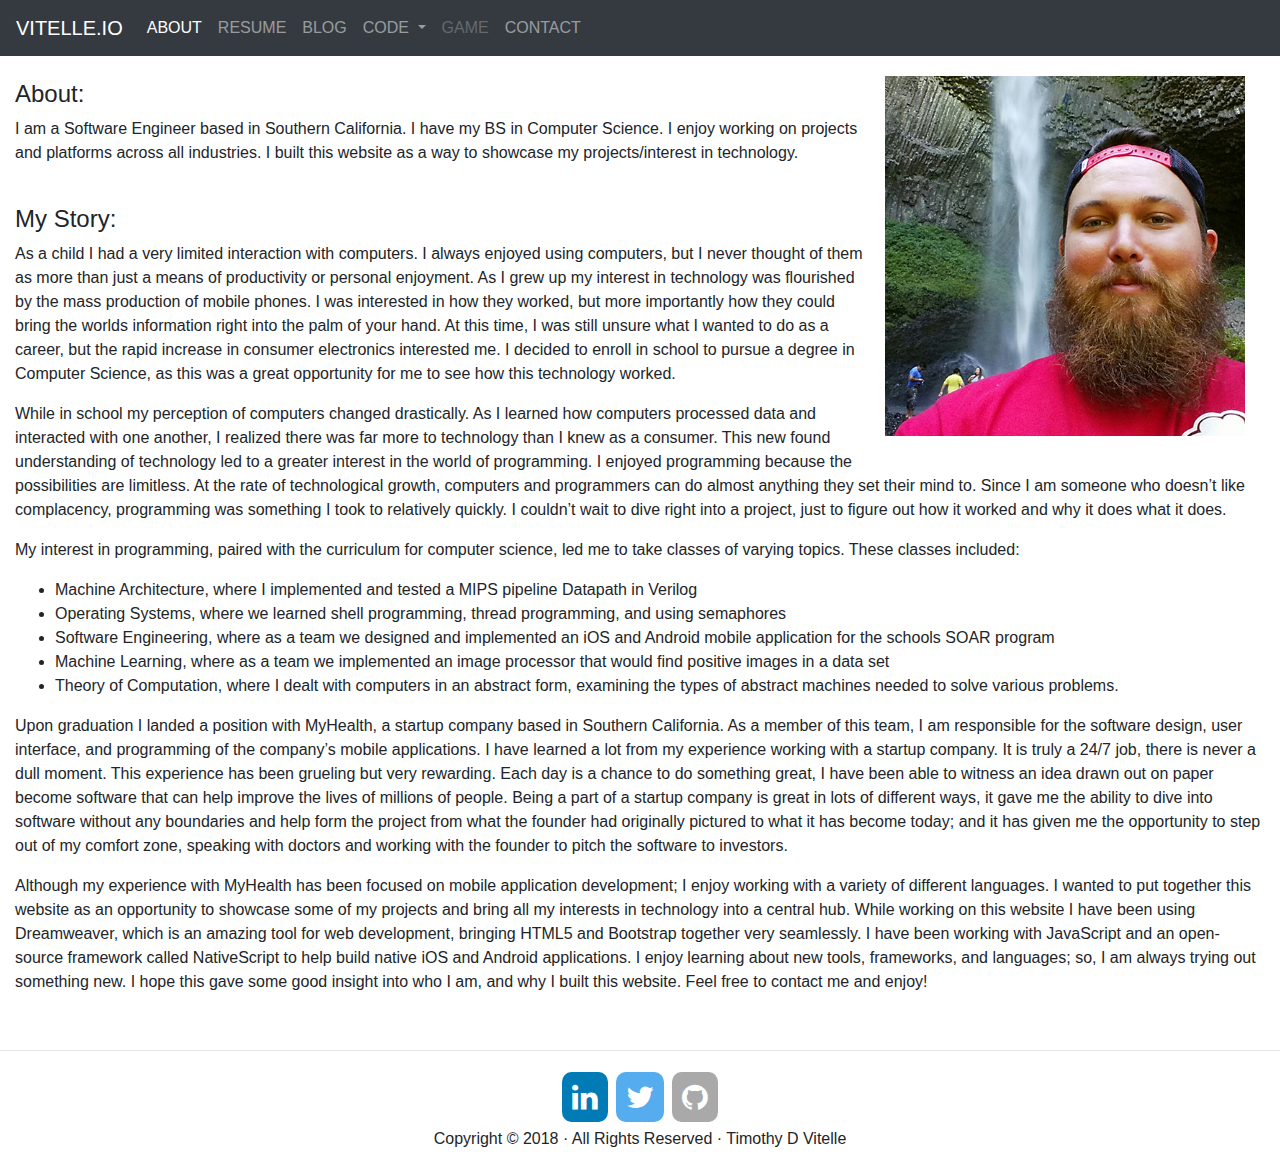
<file: about.html>
<!DOCTYPE html>
<html lang="en">
  <head>
    <meta charset="utf-8">
    <meta http-equiv="X-UA-Compatible" content="IE=edge">
    <meta name="viewport" content="width=device-width, initial-scale=1">
    <title>About</title>

    <!-- Bootstrap -->
    <link href="css/bootstrap-4.0.0.css" rel="stylesheet">
	<link rel="stylesheet" href="https://cdnjs.cloudflare.com/ajax/libs/font-awesome/4.7.0/css/font-awesome.min.css">
	<link href="css/index.css" rel="stylesheet">
	  
	<!-- Global site tag (gtag.js) - Google Analytics -->
	<script async src="https://www.googletagmanager.com/gtag/js?id=UA-120212573-1"></script>
	<script>
	  window.dataLayer = window.dataLayer || [];
	  function gtag(){dataLayer.push(arguments);}
	  gtag('js', new Date());

	  gtag('config', 'UA-120212573-1');
	</script>


  </head>
  <body>
    <nav class="navbar navbar-expand-lg navbar-dark bg-dark">
       <a class="navbar-brand" href="index.html">VITELLE.IO</a>
       <button class="navbar-toggler" type="button" data-toggle="collapse" data-target="#navbarSupportedContent" aria-controls="navbarSupportedContent" aria-expanded="false" aria-label="Toggle navigation">
       <span class="navbar-toggler-icon"></span>
       </button>
       <div class="collapse navbar-collapse" id="navbarSupportedContent">
          <ul class="navbar-nav mr-auto">
             <li class="nav-item">
                <a class="nav-link active" href="about.html">ABOUT</a>
             </li>
             <li class="nav-item">
                <a class="nav-link" href="resume.html">RESUME</a>
             </li>
			 <li class="nav-item">
                <a class="nav-link" href="http://blog.vitelle.io/">BLOG</a>
             </li>
             <li class="nav-item dropdown">
                <a class="nav-link dropdown-toggle" href="#" id="navbarDropdown" role="button" data-toggle="dropdown" aria-haspopup="true" aria-expanded="false">
                CODE
                </a>
                <div class="dropdown-menu" aria-labelledby="navbarDropdown">
                   <a class="dropdown-item" href="c++.html">C++</a>
                   <a class="dropdown-item" href="mobileDev.html">MOBILE</a>
                   <a class="dropdown-item" href="python.html">PYTHON</a>
                </div>
             </li>
             <li class="nav-item">
                <a class="nav-link disabled" href="#">GAME</a>
             </li>
			 <li class="nav-item">
                <a class="nav-link" href="contact.html">CONTACT</a>
             </li>
		   </ul>
       </div>
    </nav>
   <div class="container-fluid">
	   <img src="images/tim_waterfall_adjusted.jpg" class="wrap" alt="Responsive image">
	</div>
	<div class="container-fluid">
	  <br>
	  <h4>About:</h4>
	  <p>I am a Software Engineer based in Southern California. I have my BS in Computer Science. I enjoy working on projects and platforms across all industries. I built this website as a way to showcase my projects/interest in technology.</p>
	  
	  <br>
	  <h4>My Story:</h4>	
	  <p>As a child I had a very limited interaction with computers. I always enjoyed using computers, but I never thought of them as more than just a means of productivity or personal enjoyment. As I grew up my interest in technology was flourished by the mass production of mobile phones. I was interested in how they worked, but more importantly how they could bring the worlds information right into the palm of your hand. At this time, I was still unsure what I wanted to do as a career, but the rapid increase in consumer electronics interested me. I decided to enroll in school to pursue a degree in Computer Science, as this was a great opportunity for me to see how this technology worked.</p>
		
	  <p>While in school my perception of computers changed drastically. As I learned how computers processed data and interacted with one another, I realized there was far more to technology than I knew as a consumer. This new found understanding of technology led to a greater interest in the world of programming. I enjoyed programming because the possibilities are limitless. At the rate of technological growth, computers and programmers can do almost anything they set their mind to. Since I am someone who doesn’t like complacency, programming was something I took to relatively quickly. I couldn’t wait to dive right into a project, just to figure out how it worked and why it does what it does. </p>
	  
	  <p>My interest in programming, paired with the curriculum for computer science, led me to take classes of varying topics. These classes included:
		<ul>
			<li>Machine Architecture, where I implemented and tested a MIPS pipeline Datapath in Verilog</li>
			<li>Operating Systems, where we learned shell programming, thread programming, and using semaphores</li>
			<li>Software Engineering, where as a team we designed and implemented an iOS and Android mobile application for the schools SOAR program</li>
			<li>Machine Learning, where as a team we implemented an image processor that would find positive images in a data set</li>
			<li>Theory of Computation, where I dealt with computers in an abstract form, examining the types of abstract machines needed to solve various problems.</li>
		</ul>
	  </p>
	  
	  <p>Upon graduation I landed a position with MyHealth, a startup company based in Southern California. As a member of this team, I am responsible for the software design, user interface, and programming of the company’s mobile applications. I have learned a lot from my experience working with a startup company. It is truly a 24/7 job, there is never a dull moment. This experience has been grueling but very rewarding. Each day is a chance to do something great, I have been able to witness an idea drawn out on paper become software that can help improve the lives of millions of people. Being a part of a startup company is great in lots of different ways, it gave me the ability to dive into software without any boundaries and help form the project from what the founder had originally pictured to what it has become today; and it has given me the opportunity to step out of my comfort zone, speaking with doctors and working with the founder to pitch the software to investors. </p>
	  
	  <p>Although my experience with MyHealth has been focused on mobile application development; I enjoy working with a variety of different languages. I wanted to put together this website as an opportunity to showcase some of my projects and bring all my interests in technology into a central hub. While working on this website I have been using Dreamweaver, which is an amazing tool for web development, bringing HTML5 and Bootstrap together very seamlessly. I have been working with JavaScript and an open-source framework called NativeScript to help build native iOS and Android applications. I enjoy learning about new tools, frameworks, and languages; so, I am always trying out something new. I hope this gave some good insight into who I am, and why I built this website. Feel free to contact me and enjoy!</p>
	</div>
	<br>
	<hr>
	<div class="row">
	  <div class="text-center col-lg-6 offset-lg-3">
		 <!--Social Media Links-->
		 <a href="https://www.linkedin.com/in/vitellet/" class="fa fa-linkedin fa-2x"></a>
		 <a href="https://twitter.com/Gagglecon89" class="fa fa-twitter fa-2x"></a>
		 <a href="https://github.com/vitellet" class="fa fa-github fa-2x"></a>
		 <!-- 
		 <a href="https://github.com/vitellet" class="fa fa-stack-overflow fa-2x"></a>
		 -->
		 <p>Copyright &copy; 2018 &middot; All Rights Reserved &middot; Timothy D Vitelle</p>
	  </div>
     </div>
    <!-- jQuery (necessary for Bootstrap's JavaScript plugins) --> 
    <script src="js/jquery-3.2.1.min.js"></script>

    <!-- Include all compiled plugins (below), or include individual files as needed --> 
    <script src="js/popper.min.js"></script>
    <script src="js/bootstrap-4.0.0.js"></script>
  </body>
</html>
</file>
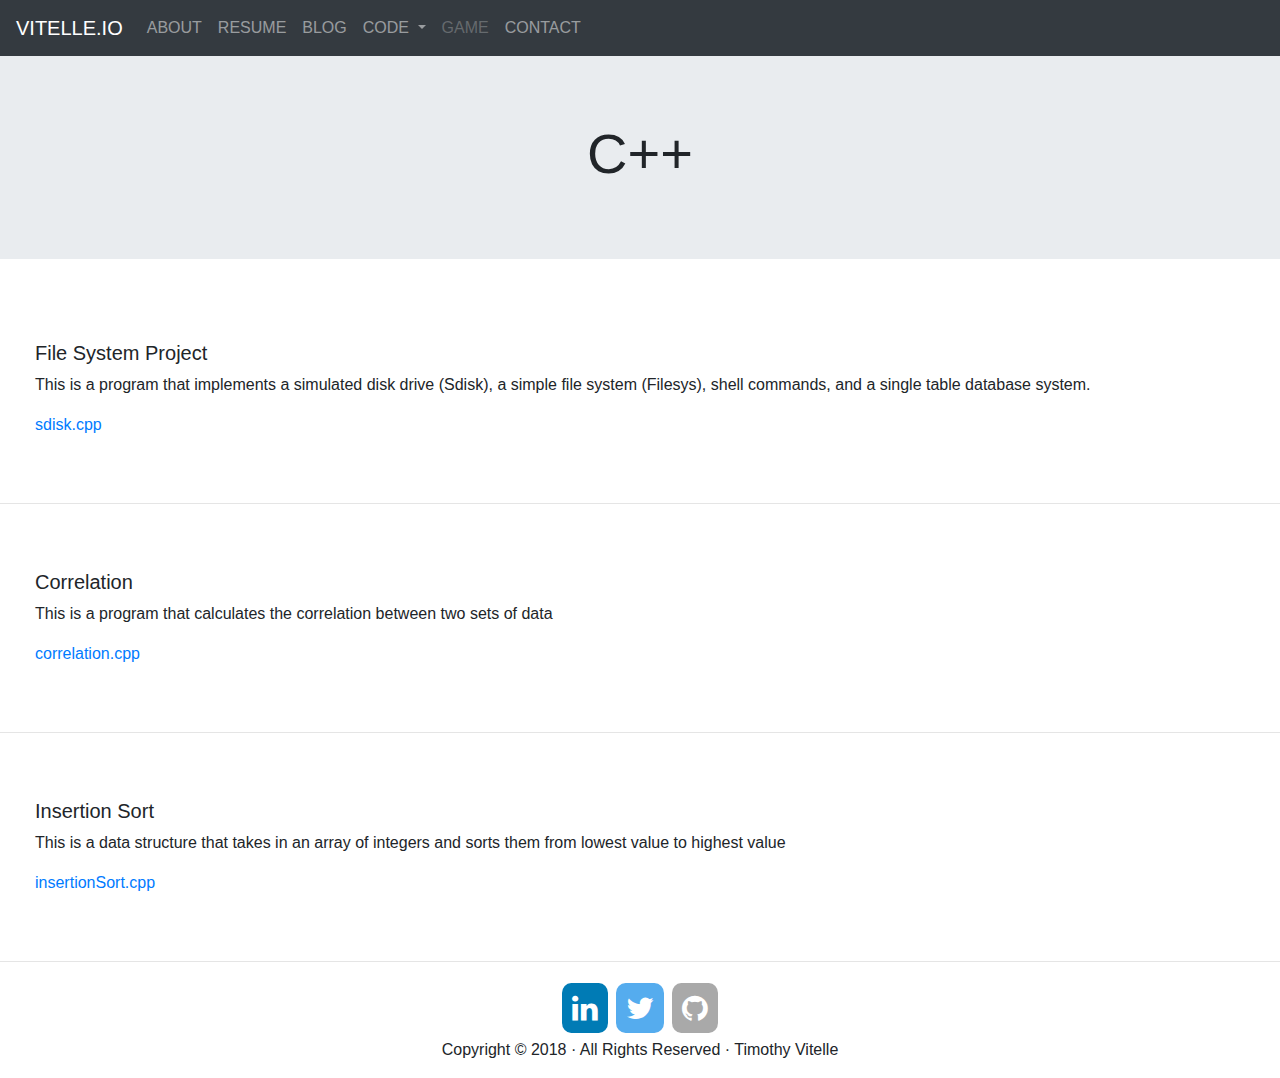
<file: c++.html>
<!DOCTYPE html>
<html lang="en">
  <head>
    <meta charset="utf-8">
    <meta http-equiv="X-UA-Compatible" content="IE=edge">
    <meta name="viewport" content="width=device-width, initial-scale=1">
    <title>C++</title>

    <!-- Bootstrap -->
    <link href="css/bootstrap-4.0.0.css" rel="stylesheet">
	  
	<!-- v -->
	<link rel="stylesheet" href="https://cdnjs.cloudflare.com/ajax/libs/font-awesome/4.7.0/css/font-awesome.min.css">
	<link href="css/index.css" rel="stylesheet">
	  
	<!-- Global site tag (gtag.js) - Google Analytics -->
	<script async src="https://www.googletagmanager.com/gtag/js?id=UA-120212573-1"></script>
	<script>
	  window.dataLayer = window.dataLayer || [];
	  function gtag(){dataLayer.push(arguments);}
	  gtag('js', new Date());

	  gtag('config', 'UA-120212573-1');
	</script>


  </head>
  <body>
    <nav class="navbar navbar-expand-lg navbar-dark bg-dark">
       <a class="navbar-brand" href="index.html">VITELLE.IO</a>
       <button class="navbar-toggler" type="button" data-toggle="collapse" data-target="#navbarSupportedContent" aria-controls="navbarSupportedContent" aria-expanded="false" aria-label="Toggle navigation">
       <span class="navbar-toggler-icon"></span>
       </button>
       <div class="collapse navbar-collapse" id="navbarSupportedContent">
          <ul class="navbar-nav mr-auto">
             <li class="nav-item">
                <a class="nav-link" href="about.html">ABOUT</a>
             </li>
             <li class="nav-item">
                <a class="nav-link" href="resume.html">RESUME</a>
             </li>
			 <li class="nav-item">
                <a class="nav-link" href="http://blog.vitelle.io/">BLOG</a>
             </li>
             <li class="nav-item dropdown">
                <a class="nav-link dropdown-toggle" href="#" id="navbarDropdown" role="button" data-toggle="dropdown" aria-haspopup="true" aria-expanded="false">
                CODE
                </a>
                <div class="dropdown-menu" aria-labelledby="navbarDropdown">
                   <a class="dropdown-item active" href="c++.html">C++</a>
                   <a class="dropdown-item" href="mobileDev.html">MOBILE</a>
                   <a class="dropdown-item" href="python.html">PYTHON</a>
                </div>
             </li>
             <li class="nav-item">
                <a class="nav-link disabled" href="#">GAME</a>
             </li>
			 <li class="nav-item">
                <a class="nav-link" href="contact.html">CONTACT</a>
             </li>
		   </ul>
       </div>
    </nav>

    <div class="jumbotron jumbotron-fluid text-center">
       <h1 class="display-4">C++</h1>
    </div>
	<div class="row">
		<div class="container-fluid containerPad">
			<h5>File System Project</h5>
			<p>This is a program that implements a simulated disk drive (Sdisk), a simple file system (Filesys), shell commands, and a single table database system.</p>
			<a href="https://github.com/vitellet/Gitcode/blob/master/sdisk.cpp">sdisk.cpp</a>
		</div>
	 </div>
	 <hr>
    <div class="row">
		<div class="container-fluid containerPad">
			<h5>Correlation</h5>
			<p>This is a program that calculates the correlation between two sets of data</p>
			<a href="https://github.com/vitellet/Gitcode/blob/master/correlation.cpp">correlation.cpp</a>
		</div>
	 </div>
	 <hr>
	 <div class="row">
		<div class="container-fluid containerPad">
			<h5>Insertion Sort</h5>
			<p>This is a data structure that takes in an array of integers and sorts them from lowest value to highest value</p>
			<a href="https://github.com/vitellet/Gitcode/blob/master/insertionSort.cpp">insertionSort.cpp</a>
		</div>
	 </div>
	  
   
   <hr>
   <div class="row">
	  <div class="text-center col-lg-6 offset-lg-3">
		 <!--Social Media Links-->
		 <a href="https://www.linkedin.com/in/vitellet/" class="fa fa-linkedin fa-2x"></a>
		 <a href="https://twitter.com/Gagglecon89" class="fa fa-twitter fa-2x"></a>
		 <a href="https://github.com/vitellet" class="fa fa-github fa-2x"></a>
		 <!-- 
		 <a href="https://github.com/vitellet" class="fa fa-stack-overflow fa-2x"></a>
		 -->
		 <p>Copyright &copy; 2018 &middot; All Rights Reserved &middot; Timothy Vitelle</p>
	  </div>
   </div>
	  
    <!-- jQuery (necessary for Bootstrap's JavaScript plugins) --> 
    <script src="js/jquery-3.2.1.min.js"></script>

    <!-- Include all compiled plugins (below), or include individual files as needed --> 
    <script src="js/popper.min.js"></script>
    <script src="js/bootstrap-4.0.0.js"></script>
  </body>
</html>
</file>
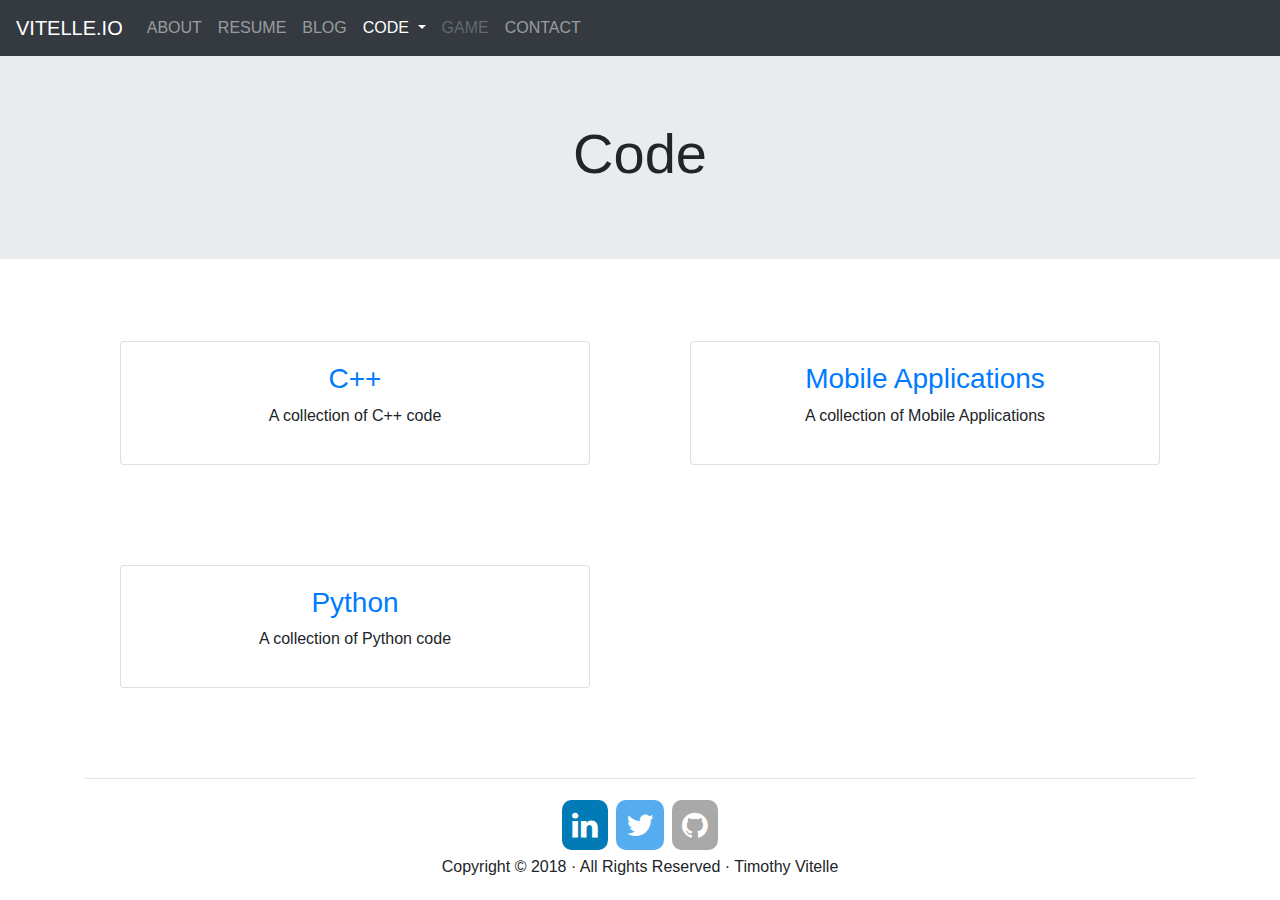
<file: code.html>
<!DOCTYPE html>
<html lang="en">
  <head>
    <meta charset="utf-8">
    <meta http-equiv="X-UA-Compatible" content="IE=edge">
    <meta name="viewport" content="width=device-width, initial-scale=1">
    <title>Code</title>

    <!-- Bootstrap -->
    <link href="css/bootstrap-4.0.0.css" rel="stylesheet">
	  
	<!-- v -->
	<link rel="stylesheet" href="https://cdnjs.cloudflare.com/ajax/libs/font-awesome/4.7.0/css/font-awesome.min.css">
	<link href="css/index.css" rel="stylesheet">
	  
	<!-- Global site tag (gtag.js) - Google Analytics -->
	<script async src="https://www.googletagmanager.com/gtag/js?id=UA-120212573-1"></script>
	<script>
	  window.dataLayer = window.dataLayer || [];
	  function gtag(){dataLayer.push(arguments);}
	  gtag('js', new Date());

	  gtag('config', 'UA-120212573-1');
	</script>


  </head>
  <body>
    <nav class="navbar navbar-expand-lg navbar-dark bg-dark">
       <a class="navbar-brand" href="index.html">VITELLE.IO</a>
       <button class="navbar-toggler" type="button" data-toggle="collapse" data-target="#navbarSupportedContent" aria-controls="navbarSupportedContent" aria-expanded="false" aria-label="Toggle navigation">
       <span class="navbar-toggler-icon"></span>
       </button>
       <div class="collapse navbar-collapse" id="navbarSupportedContent">
          <ul class="navbar-nav mr-auto">
             <li class="nav-item">
                <a class="nav-link" href="about.html">ABOUT</a>
             </li>
             <li class="nav-item">
                <a class="nav-link" href="resume.html">RESUME</a>
             </li>
			 <li class="nav-item">
                <a class="nav-link" href="http://blog.vitelle.io/">BLOG</a>
             </li>
             <li class="nav-item dropdown">
                <a class="nav-link dropdown-toggle active" href="#" id="navbarDropdown" role="button" data-toggle="dropdown" aria-haspopup="true" aria-expanded="false">
                CODE
                </a>
                <div class="dropdown-menu" aria-labelledby="navbarDropdown">
                   <a class="dropdown-item" href="c++.html">C++</a>
                   <a class="dropdown-item" href="mobileDev.html">MOBILE</a>
                   <a class="dropdown-item" href="python.html">PYTHON</a>
                </div>
             </li>
             <li class="nav-item">
                <a class="nav-link disabled" href="#">GAME</a>
             </li>
			 <li class="nav-item">
                <a class="nav-link" href="contact.html">CONTACT</a>
             </li>
		   </ul>
       </div>
    </nav>

    <div class="jumbotron jumbotron-fluid text-center">
       <h1 class="display-4">Code</h1>
    </div>
    <div class="container">
       <div class="row">
          <div class="col-md-6 text-center containerPad">
             <div class="card">
                <div class="card-body">
                   <a href="c++.html"><h3>C++</h3></a>
                   <p>A collection of C++ code </p>
                </div>
             </div>
          </div>
		   
          <div class="col-md-6 text-center containerPad">
             <div class="card">
                <div class="card-body">
                   <a href="mobileDev.html"><h3>Mobile Applications</h3></a>
                   <p>A collection of Mobile Applications</p>
                </div>
             </div>
          </div>
		  
		  <div class="col-md-6 text-center containerPad">
             <div class="card">
                <div class="card-body">
                   <a href="c++.html"><h3>Python</h3></a>
                   <p>A collection of Python code </p>
                </div>
             </div>
          </div>
		</div>
       <br>
       <hr>
       <div class="row">
		  <div class="text-center col-lg-6 offset-lg-3">
			 <!--Social Media Links-->
			 <a href="https://www.linkedin.com/in/vitellet/" class="fa fa-linkedin fa-2x"></a>
			 <a href="https://twitter.com/Gagglecon89" class="fa fa-twitter fa-2x"></a>
			 <a href="https://github.com/vitellet" class="fa fa-github fa-2x"></a>
			 <!-- 
			 <a href="https://github.com/vitellet" class="fa fa-stack-overflow fa-2x"></a>
			 -->
			 <p>Copyright &copy; 2018 &middot; All Rights Reserved &middot; Timothy Vitelle</p>
		  </div>
 		</div>
	  </div>
    <!-- jQuery (necessary for Bootstrap's JavaScript plugins) --> 
    <script src="js/jquery-3.2.1.min.js"></script>

    <!-- Include all compiled plugins (below), or include individual files as needed --> 
    <script src="js/popper.min.js"></script>
    <script src="js/bootstrap-4.0.0.js"></script>
  </body>
</html>
</file>
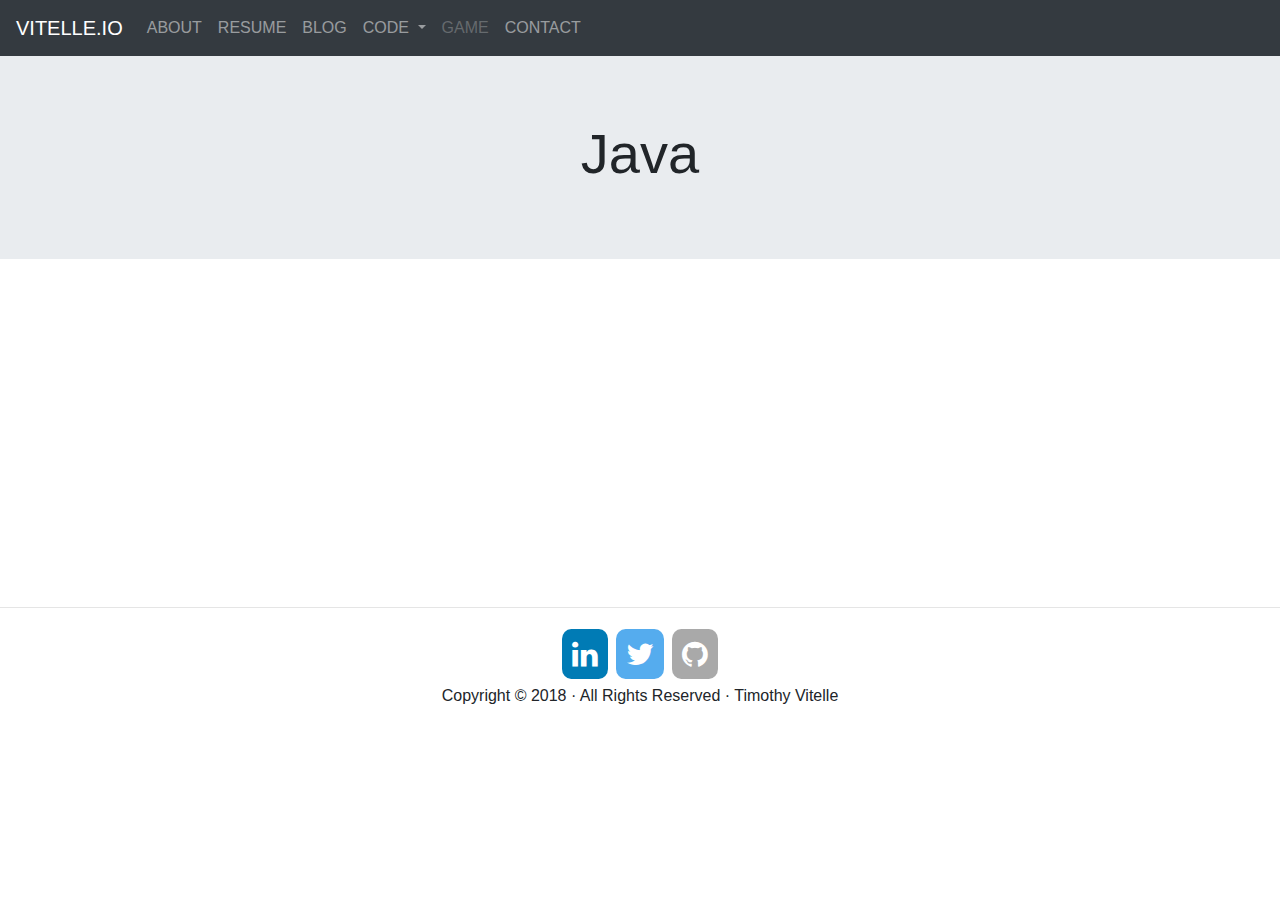
<file: java.html>
<!DOCTYPE html>
<html lang="en">
  <head>
    <meta charset="utf-8">
    <meta http-equiv="X-UA-Compatible" content="IE=edge">
    <meta name="viewport" content="width=device-width, initial-scale=1">
    <title>Java</title>

    <!-- Bootstrap -->
    <link href="css/bootstrap-4.0.0.css" rel="stylesheet">
	  
	<!-- v -->
	<link rel="stylesheet" href="https://cdnjs.cloudflare.com/ajax/libs/font-awesome/4.7.0/css/font-awesome.min.css">
	<link href="css/index.css" rel="stylesheet">
	  
	<!-- Global site tag (gtag.js) - Google Analytics -->
	<script async src="https://www.googletagmanager.com/gtag/js?id=UA-120212573-1"></script>
	<script>
	  window.dataLayer = window.dataLayer || [];
	  function gtag(){dataLayer.push(arguments);}
	  gtag('js', new Date());

	  gtag('config', 'UA-120212573-1');
	</script>


  </head>
  <body>
    <nav class="navbar navbar-expand-lg navbar-dark bg-dark">
       <a class="navbar-brand" href="index.html">VITELLE.IO</a>
       <button class="navbar-toggler" type="button" data-toggle="collapse" data-target="#navbarSupportedContent" aria-controls="navbarSupportedContent" aria-expanded="false" aria-label="Toggle navigation">
       <span class="navbar-toggler-icon"></span>
       </button>
       <div class="collapse navbar-collapse" id="navbarSupportedContent">
          <ul class="navbar-nav mr-auto">
             <li class="nav-item">
                <a class="nav-link" href="about.html">ABOUT</a>
             </li>
             <li class="nav-item">
                <a class="nav-link" href="resume.html">RESUME</a>
             </li>
			 <li class="nav-item">
                <a class="nav-link" href="http://blog.vitelle.io/">BLOG</a>
             </li>
             <li class="nav-item dropdown">
                <a class="nav-link dropdown-toggle" href="#" id="navbarDropdown" role="button" data-toggle="dropdown" aria-haspopup="true" aria-expanded="false">
                CODE
                </a>
                <div class="dropdown-menu" aria-labelledby="navbarDropdown">
                   <a class="dropdown-item" href="c++.html">C++</a>
                   <a class="dropdown-item active" href="java.html">JAVA</a>
                   <a class="dropdown-item" href="python.html">PYTHON</a>
                </div>
             </li>
             <li class="nav-item">
                <a class="nav-link disabled" href="#">GAME</a>
             </li>
			 <li class="nav-item">
                <a class="nav-link" href="contact.html">CONTACT</a>
             </li>
		   </ul>
       </div>
    </nav>

    <div class="jumbotron jumbotron-fluid text-center">
       <h1 class="display-4">Java</h1>
    </div>
	<div class="row">
		<div class="container-fluid containerPad">
			<!--
			<h5>File System Project</h5>
			<p>This is a program that implements a simulated disk drive (Sdisk), a simple file system (Filesys), shell commands, and a single table database system.</p>
			<a href="https://github.com/vitellet/Gitcode/blob/master/sdisk.cpp">sdisk.cpp</a>
			-->
		</div>
	 </div>
	 
    <div class="row">
		<div class="container-fluid containerPad">
			<!--
			<h5>Correlation</h5>
			<p>This is a program that calculates the correlation between two sets of data</p>
			<a href="https://github.com/vitellet/Gitcode/blob/master/correlation.cpp">correlation.cpp</a>
			-->
		</div>
	 </div>
	 
	 <div class="row">
		<div class="container-fluid containerPad">
			<!--
			<h5>Insertion Sort</h5>
			<p>This is a data structure that takes in an array of integers and sorts them from lowest value to highest value</p>
			<a href="https://github.com/vitellet/Gitcode/blob/master/insertionSort.cpp">insertionSort.cpp</a>
			-->
		</div>
	 </div>
	  
   
   <hr>
   <div class="row">
	  <div class="text-center col-lg-6 offset-lg-3">
		 <!--Social Media Links-->
		 <a href="https://www.linkedin.com/in/vitellet/" class="fa fa-linkedin fa-2x"></a>
		 <a href="https://twitter.com/Gagglecon89" class="fa fa-twitter fa-2x"></a>
		 <a href="https://github.com/vitellet" class="fa fa-github fa-2x"></a>
		 <!-- 
		 <a href="https://github.com/vitellet" class="fa fa-stack-overflow fa-2x"></a>
		 -->
		 <p>Copyright &copy; 2018 &middot; All Rights Reserved &middot; Timothy Vitelle</p>
	  </div>
   </div>
	  
    <!-- jQuery (necessary for Bootstrap's JavaScript plugins) --> 
    <script src="js/jquery-3.2.1.min.js"></script>

    <!-- Include all compiled plugins (below), or include individual files as needed --> 
    <script src="js/popper.min.js"></script>
    <script src="js/bootstrap-4.0.0.js"></script>
  </body>
</html>
</file>
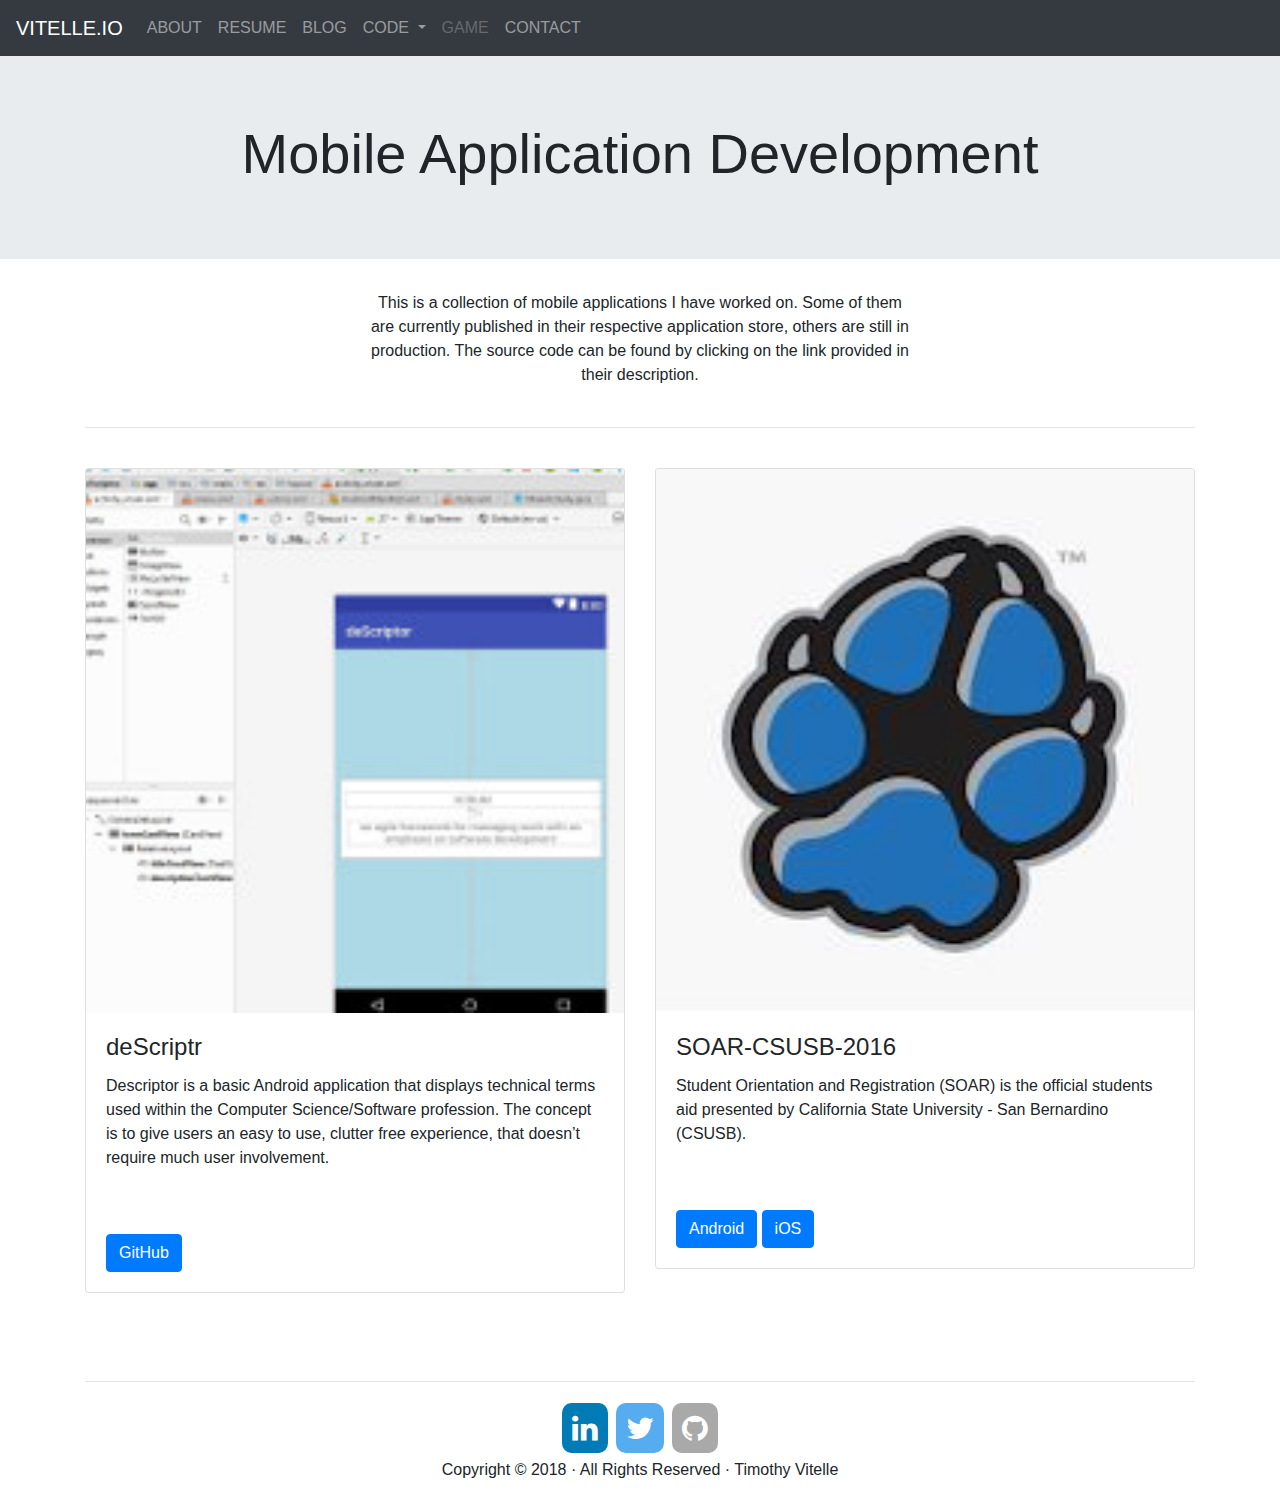
<file: mobileDev.html>
<!DOCTYPE html>
<html lang="en">
  <head>
    <meta charset="utf-8">
    <meta http-equiv="X-UA-Compatible" content="IE=edge">
    <meta name="viewport" content="width=device-width, initial-scale=1">
    <title>Timothy Dean Vitelle</title>

    <!-- Bootstrap -->
    <link href="css/bootstrap-4.0.0.css" rel="stylesheet">
	  
	<!-- v -->
	<link rel="stylesheet" href="https://cdnjs.cloudflare.com/ajax/libs/font-awesome/4.7.0/css/font-awesome.min.css">
	<link href="css/index.css" rel="stylesheet">
	  
	<!-- Global site tag (gtag.js) - Google Analytics -->
	<script async src="https://www.googletagmanager.com/gtag/js?id=UA-120212573-1"></script>
	<script>
	  window.dataLayer = window.dataLayer || [];
	  function gtag(){dataLayer.push(arguments);}
	  gtag('js', new Date());

	  gtag('config', 'UA-120212573-1');
	</script>


  </head>
  <body>
    <nav class="navbar navbar-expand-lg navbar-dark bg-dark">
       <a class="navbar-brand" href="index.html">VITELLE.IO</a>
       <button class="navbar-toggler" type="button" data-toggle="collapse" data-target="#navbarSupportedContent" aria-controls="navbarSupportedContent" aria-expanded="false" aria-label="Toggle navigation">
       <span class="navbar-toggler-icon"></span>
       </button>
       <div class="collapse navbar-collapse" id="navbarSupportedContent">
          <ul class="navbar-nav mr-auto">
             <li class="nav-item">
                <a class="nav-link" href="about.html">ABOUT</a>
             </li>
             <li class="nav-item">
                <a class="nav-link" href="resume.html">RESUME</a>
             </li>
			 <li class="nav-item">
                <a class="nav-link" href="http://blog.vitelle.io/">BLOG</a>
             </li>
             <li class="nav-item dropdown">
                <a class="nav-link dropdown-toggle" href="#" id="navbarDropdown" role="button" data-toggle="dropdown" aria-haspopup="true" aria-expanded="false">
                CODE
                </a>
                <div class="dropdown-menu" aria-labelledby="navbarDropdown">
                   <a class="dropdown-item" href="c++.html">C++</a>
                   <a class="dropdown-item" href="mobileDev.html">MOBILE</a>
                   <a class="dropdown-item" href="python.html">PYTHON</a>
                </div>
             </li>
             <li class="nav-item">
                <a class="nav-link disabled" href="#">GAME</a>
             </li>
			 <li class="nav-item">
                <a class="nav-link" href="contact.html">CONTACT</a>
             </li>
		   </ul>
       </div>
    </nav>

    <div class="jumbotron jumbotron-fluid text-center">
       <h1 class="display-4">Mobile Application Development</h1>
    </div>
    <div class="container">
       <div class="row text-center">
          <div class="col-lg-6 offset-lg-3">This is a collection of mobile applications I have worked on. Some of them are currently published in their respective application store, others are still in production. The source code can be found by clicking on the link provided in their description.</div>
       </div>
       <br>
       <hr>
       <br>
       <div class="row">
          <div class="col-md-6">
             <div class="card">
                <img class="card-img-top" src="images/descriptrStudio.JPG" alt="deScriptr Image">
                <div class="card-body">
                   <h4 class="card-title">deScriptr</h4>
                   <p class="card-text">Descriptor is a basic Android application that displays technical terms used within the Computer Science/Software profession. The concept is to give users an easy to use, clutter free experience, that doesn’t require much user involvement.</p>
                   <br><br>
                   <a href="https://github.com/vitellet/mobileDevelopment/tree/master/deScriptor" class="btn btn-primary">GitHub</a>
                </div>
             </div>
          </div>
		  <div class="col-md-6">
             <div class="card">
                <img class="card-img-top" src="images/soarLogo.JPG" alt="Card image cap">
                <div class="card-body">
                   <h4 class="card-title">SOAR-CSUSB-2016</h4>
                   <p class="card-text">Student Orientation and Registration (SOAR) is the official students aid presented by California State University - San Bernardino (CSUSB).</p>
                   <br><br>
                   <a href="https://play.google.com/store/apps/details?id=edu.csusb.soar" class="btn btn-primary">Android</a>
				   <a href="https://itunes.apple.com/us/app/soar-csusb-2016/id1111696789?mt=8" class="btn btn-primary">iOS</a>
                </div>
             </div>
          </div>
		  <!--
		  <div class="col-md-6">
             <div class="card">
                <img class="card-img-top" src="images/soarLogo.JPG" alt="Card image cap">
                <div class="card-body">
                   <h4 class="card-title">SOAR-CSUSB-2016</h4>
                   <p class="card-text">Student Orientation and Registration (SOAR) is the official students aid presented by California State University - San Bernardino (CSUSB).</p>
                   <br><br>
                   <a href="https://play.google.com/store/apps/details?id=edu.csusb.soar" class="btn btn-primary">Android</a>
				   <a href="https://itunes.apple.com/us/app/soar-csusb-2016/id1111696789?mt=8" class="btn btn-primary">iOS</a>
                </div>
             </div>
          </div>
		  <div class="col-md-6">
             <div class="card">
                <img class="card-img-top" src="images/soarLogo.JPG" alt="Card image cap">
                <div class="card-body">
                   <h4 class="card-title">SOAR-CSUSB-2016</h4>
                   <p class="card-text">Student Orientation and Registration (SOAR) is the official students aid presented by California State University - San Bernardino (CSUSB).</p>
                   <br><br>
                   <a href="https://play.google.com/store/apps/details?id=edu.csusb.soar" class="btn btn-primary">Android</a>
				   <a href="https://itunes.apple.com/us/app/soar-csusb-2016/id1111696789?mt=8" class="btn btn-primary">iOS</a>
                </div>
             </div>
          </div>
		-->
		</div>
		
		 
       <br/>
       <br/>
       
       <br>
       <hr>
       <div class="row">
		  <div class="text-center col-lg-6 offset-lg-3">
			 <!--Social Media Links-->
			 <a href="https://www.linkedin.com/in/vitellet/" class="fa fa-linkedin fa-2x"></a>
			 <a href="https://twitter.com/Gagglecon89" class="fa fa-twitter fa-2x"></a>
			 <a href="https://github.com/vitellet" class="fa fa-github fa-2x"></a>
			 <!--
			 <a href="https://github.com/vitellet" class="fa fa-stack-overflow fa-2x"></a>
			 -->
			 <p>Copyright &copy; 2018 &middot; All Rights Reserved &middot; Timothy Vitelle</p>
		  </div>
 		</div>
	  </div>
    <!-- jQuery (necessary for Bootstrap's JavaScript plugins) --> 
    <script src="js/jquery-3.2.1.min.js"></script>

    <!-- Include all compiled plugins (below), or include individual files as needed --> 
    <script src="js/popper.min.js"></script>
    <script src="js/bootstrap-4.0.0.js"></script>
  </body>
</html>
</file>
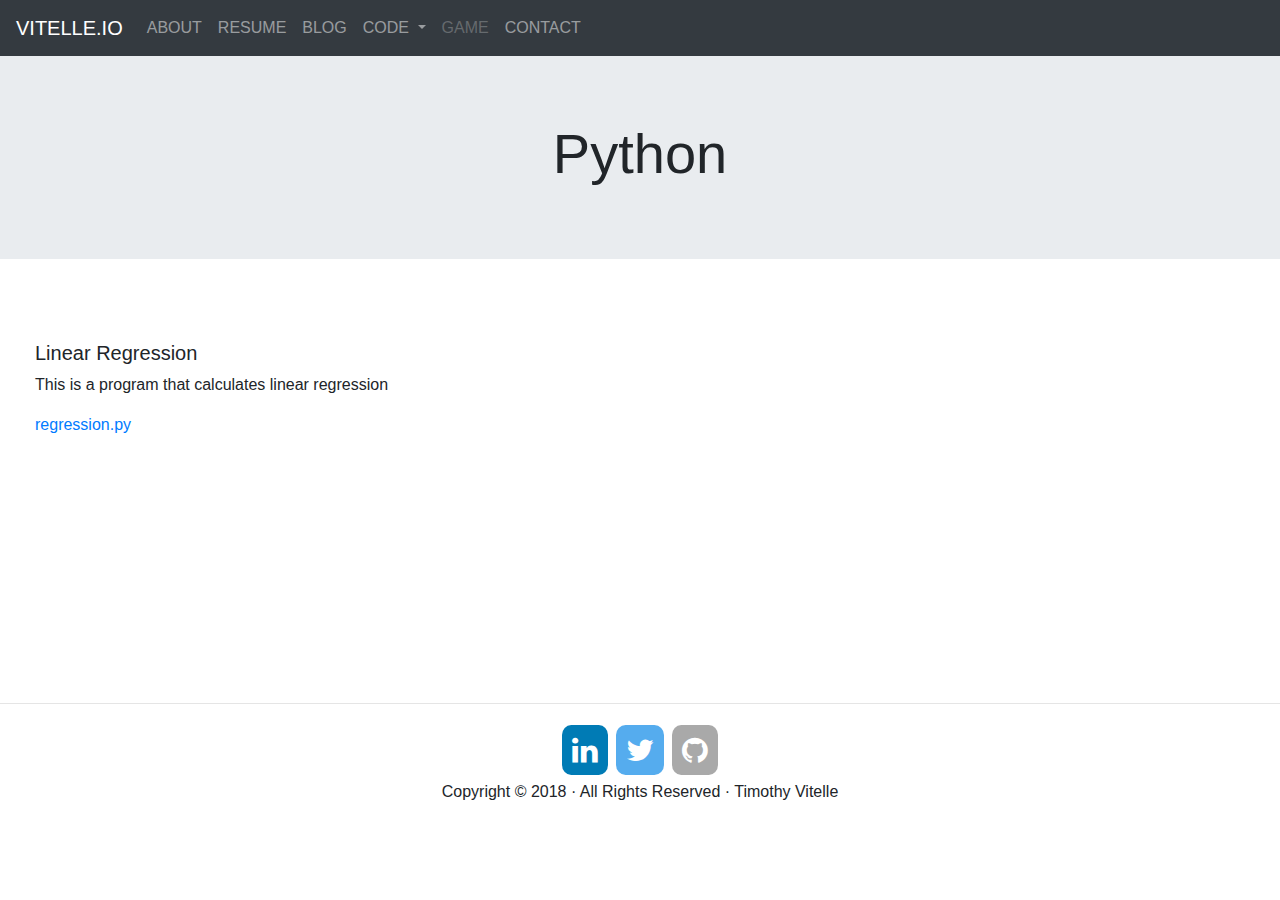
<file: python.html>
<!DOCTYPE html>
<html lang="en">
  <head>
    <meta charset="utf-8">
    <meta http-equiv="X-UA-Compatible" content="IE=edge">
    <meta name="viewport" content="width=device-width, initial-scale=1">
    <title>Python</title>

    <!-- Bootstrap -->
    <link href="css/bootstrap-4.0.0.css" rel="stylesheet">
	  
	<!-- v -->
	<link rel="stylesheet" href="https://cdnjs.cloudflare.com/ajax/libs/font-awesome/4.7.0/css/font-awesome.min.css">
	<link href="css/index.css" rel="stylesheet">
	  
	<!-- Global site tag (gtag.js) - Google Analytics -->
	<script async src="https://www.googletagmanager.com/gtag/js?id=UA-120212573-1"></script>
	<script>
	  window.dataLayer = window.dataLayer || [];
	  function gtag(){dataLayer.push(arguments);}
	  gtag('js', new Date());

	  gtag('config', 'UA-120212573-1');
	</script>


  </head>
  <body>
    <nav class="navbar navbar-expand-lg navbar-dark bg-dark">
       <a class="navbar-brand" href="index.html">VITELLE.IO</a>
       <button class="navbar-toggler" type="button" data-toggle="collapse" data-target="#navbarSupportedContent" aria-controls="navbarSupportedContent" aria-expanded="false" aria-label="Toggle navigation">
       <span class="navbar-toggler-icon"></span>
       </button>
       <div class="collapse navbar-collapse" id="navbarSupportedContent">
          <ul class="navbar-nav mr-auto">
             <li class="nav-item">
                <a class="nav-link" href="about.html">ABOUT</a>
             </li>
             <li class="nav-item">
                <a class="nav-link" href="resume.html">RESUME</a>
             </li>
			 <li class="nav-item">
                <a class="nav-link" href="http://blog.vitelle.io/">BLOG</a>
             </li>
             <li class="nav-item dropdown">
                <a class="nav-link dropdown-toggle" href="#" id="navbarDropdown" role="button" data-toggle="dropdown" aria-haspopup="true" aria-expanded="false">
                CODE
                </a>
                <div class="dropdown-menu" aria-labelledby="navbarDropdown">
                   <a class="dropdown-item" href="c++.html">C++</a>
                   <a class="dropdown-item" href="mobileDev.html">MOBILE</a>
                   <a class="dropdown-item active" href="python.html">PYTHON</a>
                </div>
             </li>
             <li class="nav-item">
                <a class="nav-link disabled" href="#">GAME</a>
             </li>
			 <li class="nav-item">
                <a class="nav-link" href="contact.html">CONTACT</a>
             </li>
		   </ul>
       </div>
    </nav>

    <div class="jumbotron jumbotron-fluid text-center">
       <h1 class="display-4">Python</h1>
    </div>
	<div class="row">
		<div class="container-fluid containerPad">
			<h5>Linear Regression</h5>
			<p>This is a program that calculates linear regression</p>
			<a href="https://github.com/vitellet/Gitcode/blob/master/regression.py">regression.py</a>
		</div>
	 </div>
	 
    <div class="row">
		<div class="container-fluid containerPad">
			<!--
			<h5>Correlation</h5>
			<p>This is a program that calculates the correlation between two sets of data</p>
			<a href="https://github.com/vitellet/Gitcode/blob/master/correlation.cpp">correlation.cpp</a>
			-->
		</div>
	 </div>
	 
	 <div class="row">
		<div class="container-fluid containerPad">
			<!--
			<h5>Insertion Sort</h5>
			<p>This is a data structure that takes in an array of integers and sorts them from lowest value to highest value</p>
			<a href="https://github.com/vitellet/Gitcode/blob/master/insertionSort.cpp">insertionSort.cpp</a>
			-->
		</div>
	 </div>
	  
   
   <hr>
   <div class="row">
	  <div class="text-center col-lg-6 offset-lg-3">
		 <!--Social Media Links-->
		 <a href="https://www.linkedin.com/in/vitellet/" class="fa fa-linkedin fa-2x"></a>
		 <a href="https://twitter.com/Gagglecon89" class="fa fa-twitter fa-2x"></a>
		 <a href="https://github.com/vitellet" class="fa fa-github fa-2x"></a>
		 <!-- 
		 <a href="https://github.com/vitellet" class="fa fa-stack-overflow fa-2x"></a>
		 -->
		 <p>Copyright &copy; 2018 &middot; All Rights Reserved &middot; Timothy Vitelle</p>
	  </div>
   </div>
	  
    <!-- jQuery (necessary for Bootstrap's JavaScript plugins) --> 
    <script src="js/jquery-3.2.1.min.js"></script>

    <!-- Include all compiled plugins (below), or include individual files as needed --> 
    <script src="js/popper.min.js"></script>
    <script src="js/bootstrap-4.0.0.js"></script>
  </body>
</html>
</file>
<file: css/index.css>
@charset "utf-8";
/* CSS Document */


.imagePadding{
	margin:10px; 
	padding:10px;
}

.containerPad{
	padding: 50px;
}

.wrap {
  padding: 20px;
  float: right;
  max-width: 400px;
  max-height: 400px;
}

.wrap_left {
  padding: 20px;
  float: left;
  max-width: 400px;
  max-height: 400px;
}

.fa {
  padding: 10px;
  font-size: 30px;

  text-align: center;
  text-decoration: none;
  
  margin: 5px 2px;
  border-radius: 20%;
  
  
}
  
.fa:hover {
  opacity: 0.7;
}

.fa-twitter {
  background: #55ACEE;
  color: white;
}

.fa-linkedin {
  background: #007bb5;
  color: white;
}

.fa-github {
  background: #A9A9A9;
  color: white;
}

.fa-stack-overflow {
  background: #FFA500;
  color: white;
}
</file>
